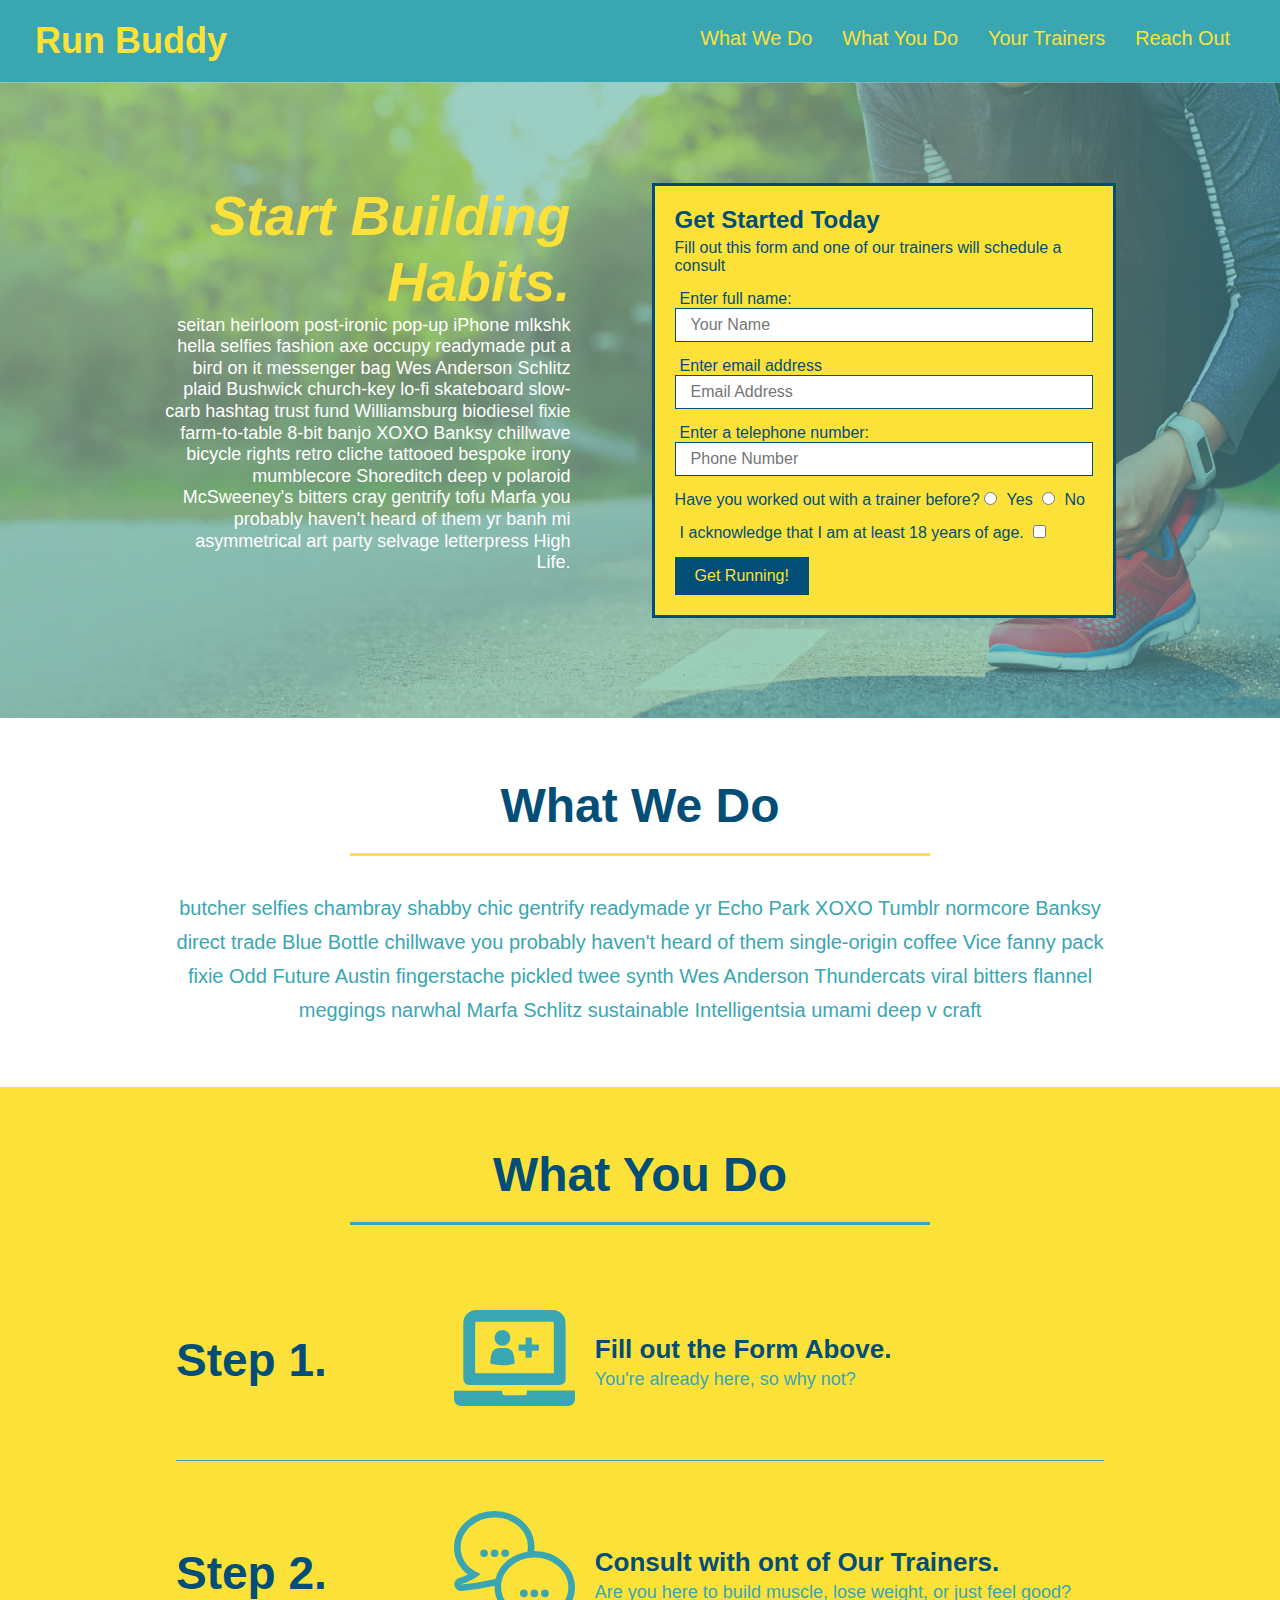
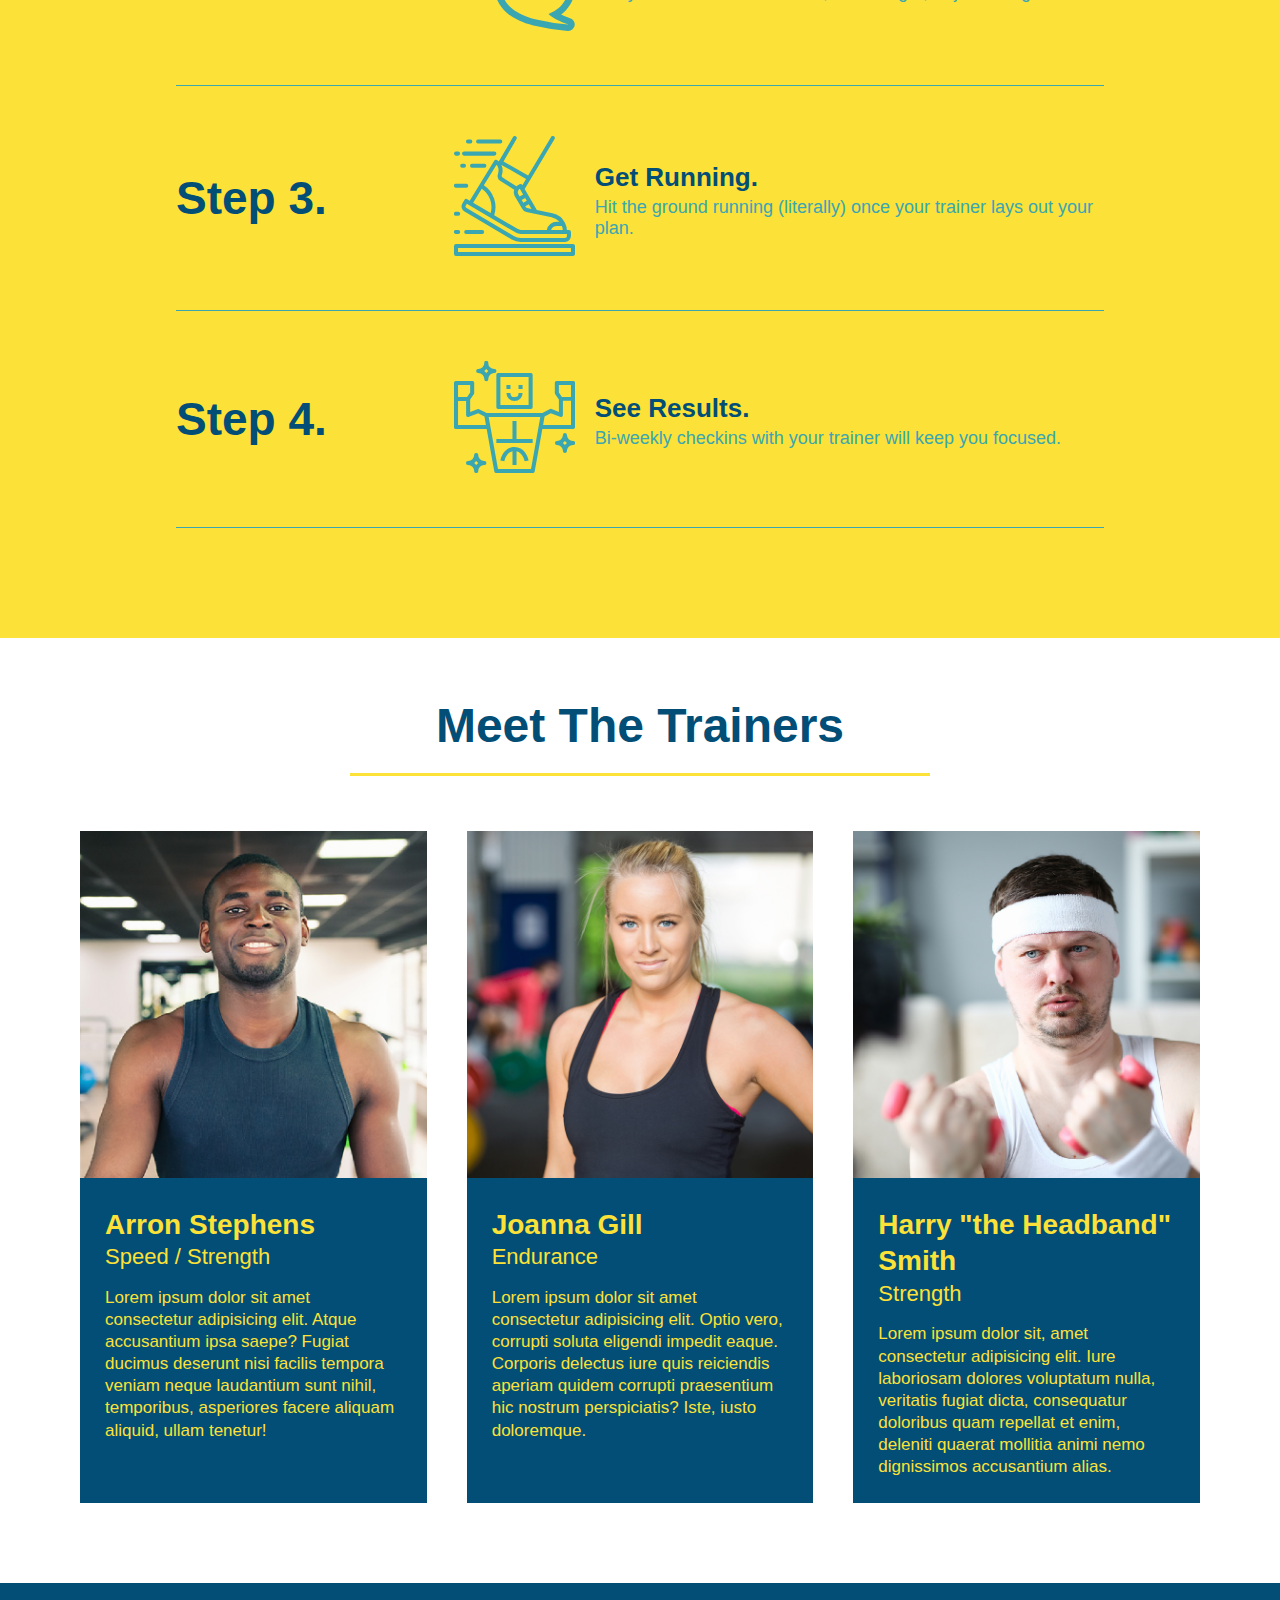
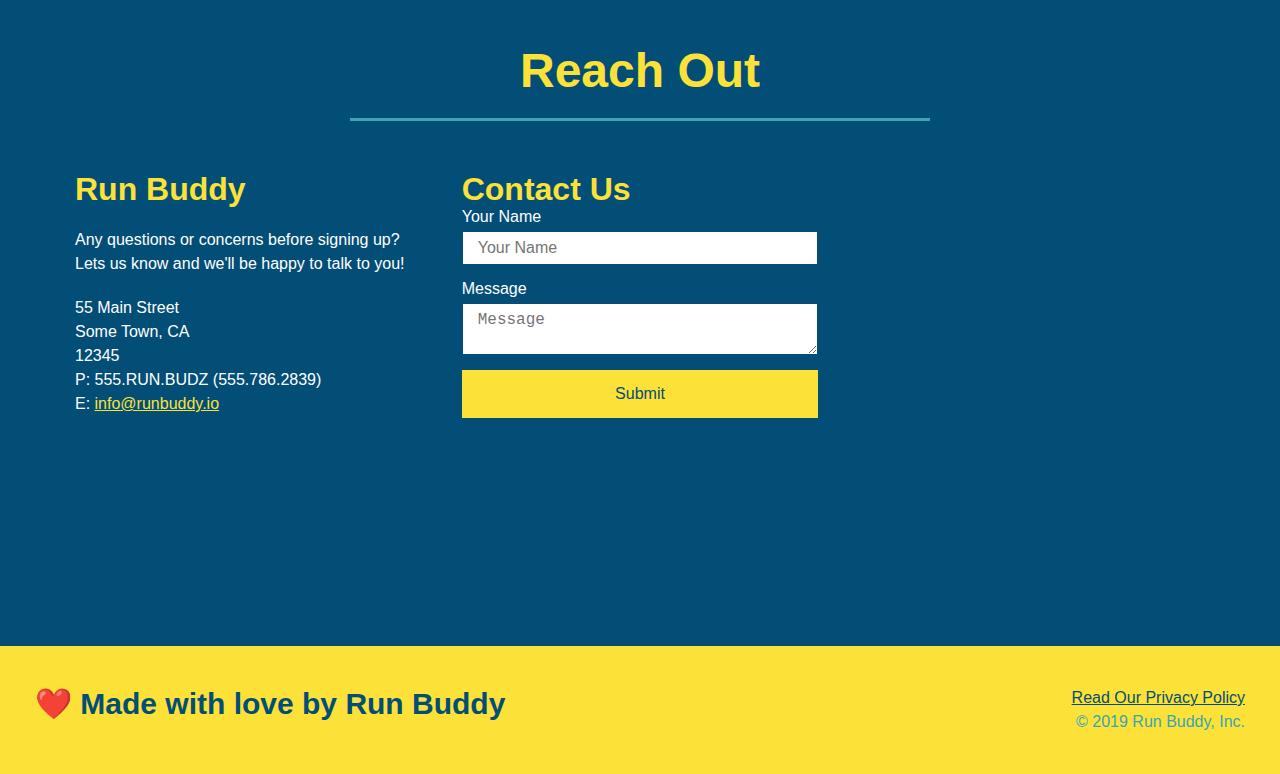
<file: index.html>
<!DOCTYPE html>
<html lang="eng">

<head>
    <meta charset="UTF-8" />
    <link rel="stylesheet" href="./assets/css/style/style.css">
    <!-- <a href="./privacy-policy.html"></a> -->
    <meta name="viewport" content="width=device-width, initial-scale=1.0" />
    <title>Run Buddy</title>
</head>

<body>
    <!-- navigation -->
    <header>
        <h1>
            <a href="/">
                Run Buddy
            </a>
        </h1>
        <nav>
            <!-- Unordered list element -->
            <ul>
                <!-- List item element -->
                <li>
                    <!-- Anchor element -->
                    <a href="#what-we-do">What We Do</a>
                </li>
                <li>
                    <a href="#what-you-do">What You Do</a>
                </li>
                <li>
                    <a href="#your-trainers">Your Trainers</a>
                </li>
                <li>
                    <a href="#reach-out">Reach Out</a>
                </li>
            </ul>
        </nav>
    </header>
    <section class="hero">
        <div class="hero-cta">
            <h2>Start Building Habits.</h2>
            <p>
                seitan heirloom post-ironic pop-up iPhone mlkshk hella selfies fashion axe occupy readymade put a bird
                on it messenger bag Wes Anderson Schlitz plaid Bushwick church-key lo-fi skateboard slow-carb hashtag
                trust fund Williamsburg biodiesel fixie farm-to-table 8-bit banjo XOXO Banksy chillwave bicycle rights
                retro cliche tattooed bespoke irony mumblecore Shoreditch deep v polaroid McSweeney's bitters cray
                gentrify tofu Marfa you probably haven't heard of them yr banh mi asymmetrical art party selvage
                letterpress High Life.
            </p>
        </div>
        <div class="hero-form">


            <h3>Get Started Today</h3>
            <p>Fill out this form and one of our trainers will schedule a consult</p>
            <!-- Add form element -->
            <form>
                <label for="name">Enter full name:</label>
                <input type="text" placeholder="Your Name" name="name" id="name" class="form-input">

                <label for="email">Enter email address</label>
                <input type="email" placeholder="Email Address" name="email" id="email" class="form-input">

                <label for="phone">Enter a telephone number:</label>
                <input type="tel" placeholder="Phone Number" name="phone" id="phone" class="form-input">
                <p>
                    Have you worked out with a trainer before?
                    <input type="radio" name="trainer-confirm" id="trainer-yes" />
                    <label for="trainer-yes">Yes</label>
                    <input type="radio" name="trainer-confirm" id="trainer-no" />
                    <label for="trainer-no">No</label>
                </p>
                <p>
                    <label for="checkbox">
                        I acknowledge that I am at least 18 years of age.
                    </label>
                    <input type="checkbox" name="age-confirm" id="checkbox" />
                </p>
                <button type="submit">
                    Get Running!
                </button>
            </form>
        </div>
    </section>

    <!-- hero/jumbotron -->







    <!-- "what we do" section -->
    <!-- Wrap every h2 with a class of "section-title" in this div! -->
    <section id="what-we-do" class="intro">
        <div class="flex-row">
            <h2 class="section-title primary-border">
                What We Do
            </h2>
        </div>
        <div class="flex-row">
            <p>
                butcher selfies chambray shabby chic gentrify readymade yr Echo Park XOXO Tumblr normcore Banksy direct
                trade Blue Bottle chillwave you probably haven't heard of them single-origin coffee Vice fanny pack
                fixie Odd Future Austin fingerstache pickled twee synth Wes Anderson Thundercats viral bitters flannel
                meggings narwhal Marfa Schlitz sustainable Intelligentsia umami deep v craft
            </p>
        </div>
    </section>

    <!-- "what you do" section -->
    <section id="what-you-do" class="steps">
        <div class="flex-row">
            <h2 class="section-title secondary-border">What You Do</h2>
        </div>

        <!-- insert this img element -->

        <div class="step">
            <h3>Step 1.</h3>
            <div class="step-info">
                <div class="step-img">
                    <img src="/assets/step-1.svg" alt="" />
                </div>
                <div class="step-text">
                    <h4>Fill out the Form Above.</h4>
                    <p>You're already here, so why not?</p>
                </div>
            </div>
        </div>



        <div class="step">
            <h3>Step 2.</h3>
            <div class="step-info">
                <div class="step-img">
                    <img src="/assets/css/step-2.svg" alt="" />
                </div>
                <div class="step-text">
                    <h4>Consult with ont of Our Trainers.</h4>
                    <p>Are you here to build muscle, lose weight, or just feel good?</p>
                </div>
            </div>
        </div>


        <div class="step">
            <h3>Step 3.</h3>
            <div class="step-info">
                <div class="step-img">
                    <img src="/assets/step-3.svg" alt="" />
                </div>
                <div class="step-text">
                    <h4>Get Running.</h4>
                    <p>Hit the ground running (literally) once your trainer lays out your plan.</p>
                </div>
            </div>
        </div>



        <div class="step">
            <h3>Step 4.</h3>
            <div class="step-info">
                <div class="step-img">
                    <img src="/assets/step-4.svg" alt="" />
                </div>
                <div class="step-text">
                    <h4>See Results.</h4>
                    <p>Bi-weekly checkins with your trainer will keep you focused.</p>
                </div>
            </div>
        </div>
    </section>

    <!-- "meet the trainers" section -->
    <section id="your-trainers">
        <div class="flex-row">
            <h2 class="section-title primary-border">
                Meet The Trainers
            </h2>
        </div>



        <div class="trainers">
            <article class="trainer">
                <img src="/assets/css/trainer-1.jpg" alt="Arron  Stephens in his workout clothes, ready to pump iron" />
                <div class="trainer-bio">
                    <h3 class="trainer-name">Arron Stephens</h3>
                    <h4 class="trainer-role">Speed / Strength</h4>
                    <p>
                        Lorem ipsum dolor sit amet consectetur adipisicing elit. Atque accusantium ipsa saepe? Fugiat
                        ducimus deserunt nisi facilis tempora veniam neque laudantium sunt nihil, temporibus, asperiores
                        facere aliquam aliquid, ullam tenetur!
                    </p>
                </div>
            </article>

            <article class="trainer">
                <img src="/assets/css/trainer-2.jpg" alt="Joanna Gill cooling off after a workout" />
                <div class="trainer-bio">
                    <h3 class="trainer-name">Joanna Gill</h3>
                    <h4 class="trainer-role">Endurance</h4>
                    <p>
                        Lorem ipsum dolor sit amet consectetur adipisicing elit. Optio vero, corrupti soluta eligendi
                        impedit eaque. Corporis delectus iure quis reiciendis aperiam quidem corrupti praesentium hic
                        nostrum perspiciatis? Iste, iusto doloremque.
                    </p>
                </div>

            </article>

            <article class="trainer">
                <img src="/assets/css/trainer-3.jpg"
                    alt="Harry Smith wearing a headband and lifting comically small pink weights" />
                <div class="trainer-bio">
                    <h3 class="trainer-name">Harry "the Headband" Smith</h3>
                    <h4 class="trainer-role">Strength</h4>
                    <p>
                        Lorem ipsum dolor sit, amet consectetur adipisicing elit. Iure laboriosam dolores voluptatum
                        nulla, veritatis fugiat dicta, consequatur doloribus quam repellat et enim, deleniti quaerat
                        mollitia animi nemo dignissimos accusantium alias.
                    </p>
                </div>
            </article>
    </section>

    <!-- "reach out" section -->
    <section id="reach-out" class="contact">
        <div class="flex-row">
            <h2 class="section-title secondary-border">
                Reach Out
            </h2>
        </div>

        <div class="contact-info">
            <div>
                <h3>Run Buddy</h3>
                <p>
                    Any questions or concerns before signing up?
                    <br />
                    Lets us know and we'll be happy to talk to you!
                </p>

                <address>
                    55 Main Street <br />
                    Some Town, CA <br />
                    12345<br />
                    P: 555.RUN.BUDZ (555.786.2839)<br />
                    E: <a href="mailto:info@runbuddy.io">info@runbuddy.io</a>
                </address>

            </div>

            <div class="contact-form">
                <h3>Contact Us</h3>
                <form>
                    <label for="contact-name">Your Name</label>
                    <input type="text" id="contact-name" placeholder="Your Name" />

                    <label for="contact-message">Message</label>
                    <textarea id="contact-message" placeholder="Message"></textarea>

                    <button type="submit">Submit</button>
                </form>
            </div>

            <iframe
                src="https://www.google.com/maps/embed?pb=!1m18!1m12!1m3!1d11842.233351873976!2d-72.37658871378606!3d42.09551159119129!2m3!1f0!2f0!3f0!3m2!1i1024!2i768!4f13.1!3m3!1m2!1s0x89e6ea8e0c45a417%3A0xd7ec61fde6f6fe48!2s120%20Upper%20Hampden%20Rd%2C%20Monson%2C%20MA%2001057!5e0!3m2!1sen!2sus!4v1642710573508!5m2!1sen!2sus"
                width="400" height="400" style="border:0;" allowfullscreen="" loading="lazy">
            </iframe>


        </div>
    </section>

    <!-- footer -->
    <footer>
        <h2>❤️ Made with love by Run Buddy</h2>
        <div>
            <a href="/privacy-policy.html">Read Our Privacy Policy</a></br>

            &copy; 2019 Run Buddy, Inc.
        </div>
    </footer>


</body>

</html>
</file>
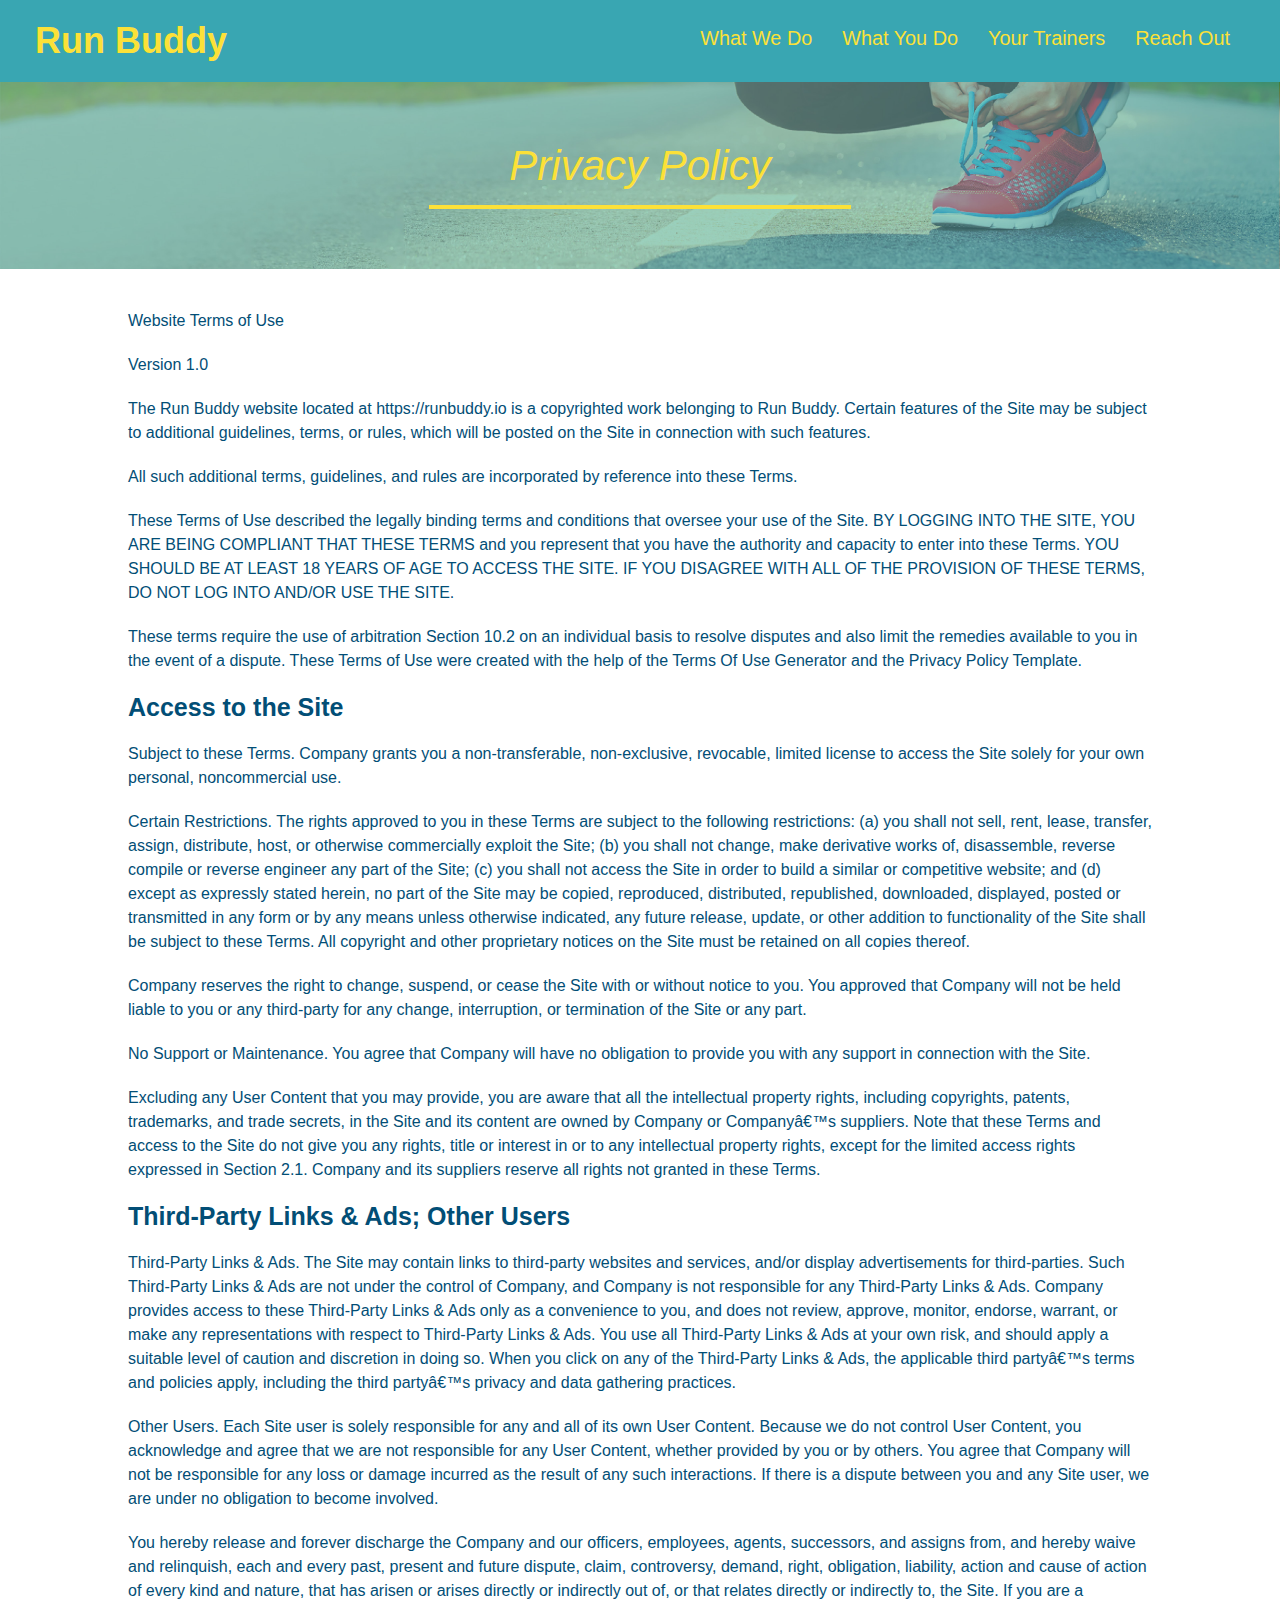
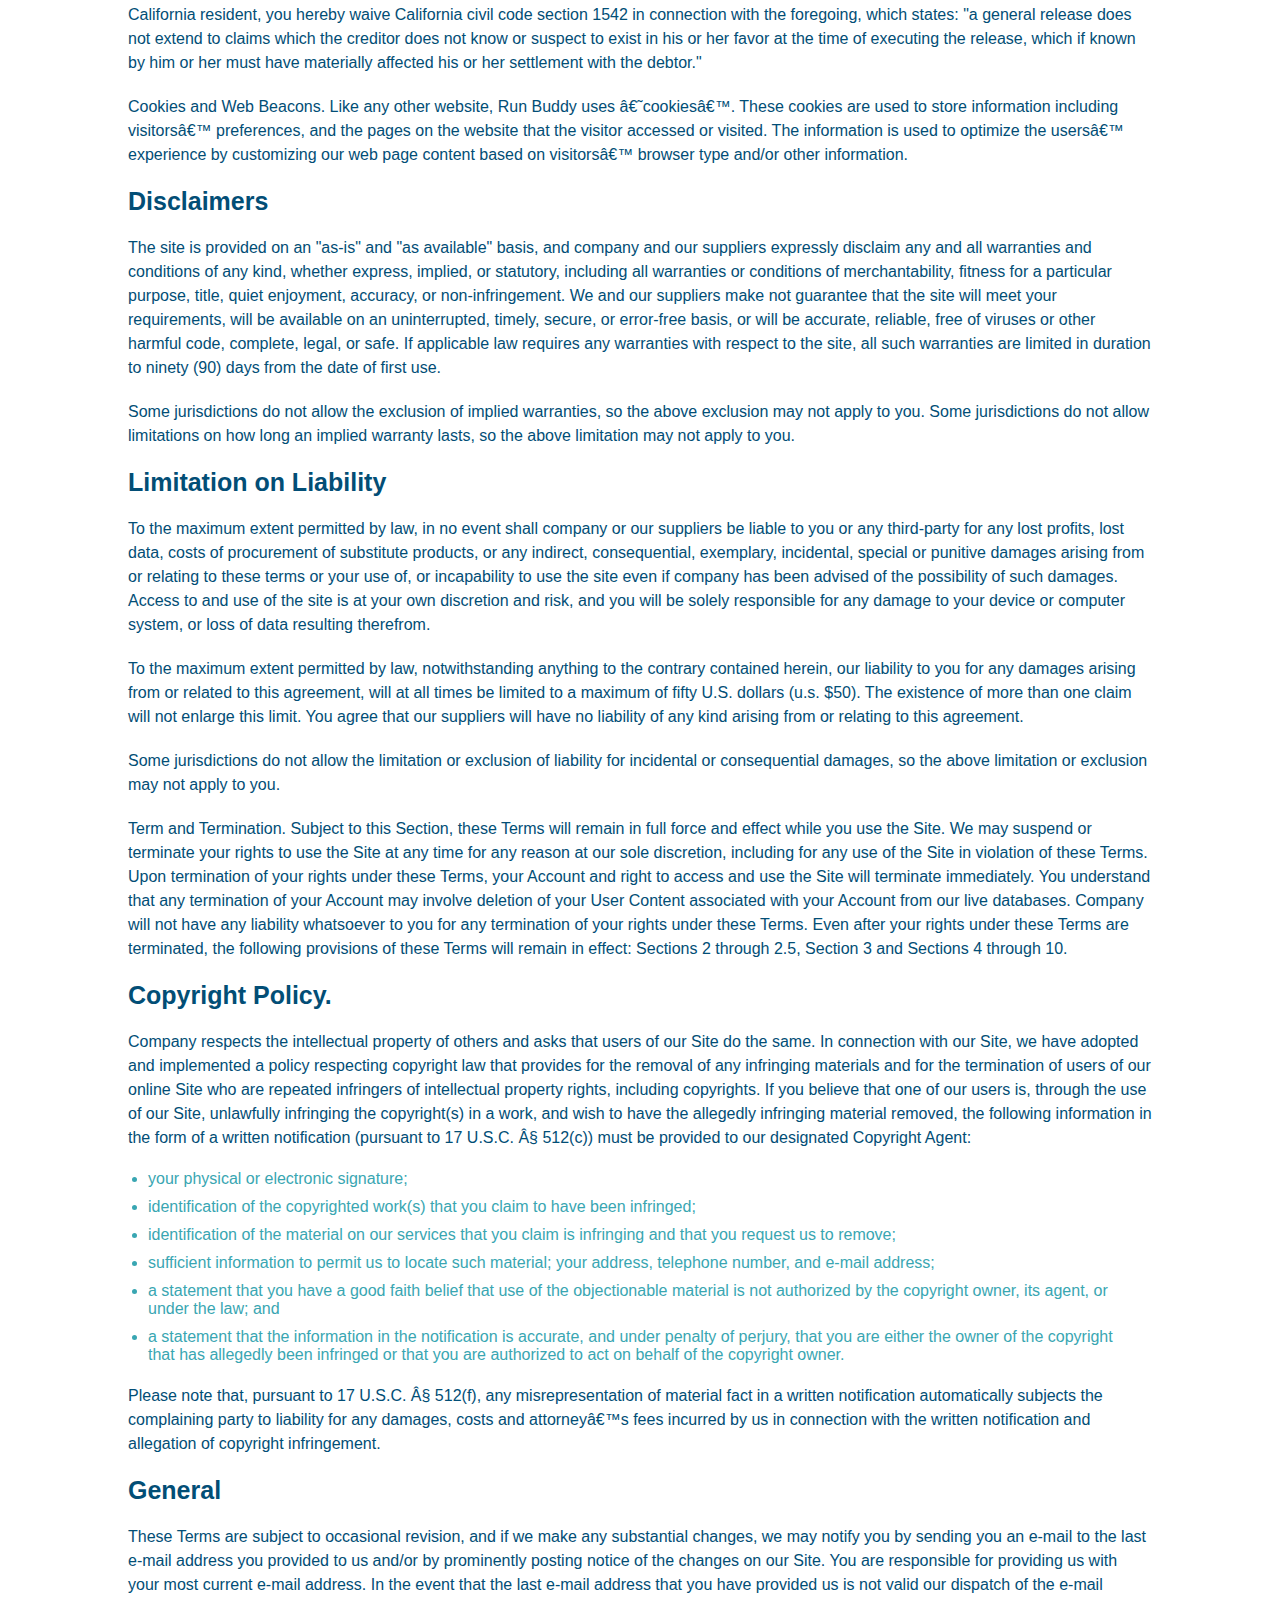
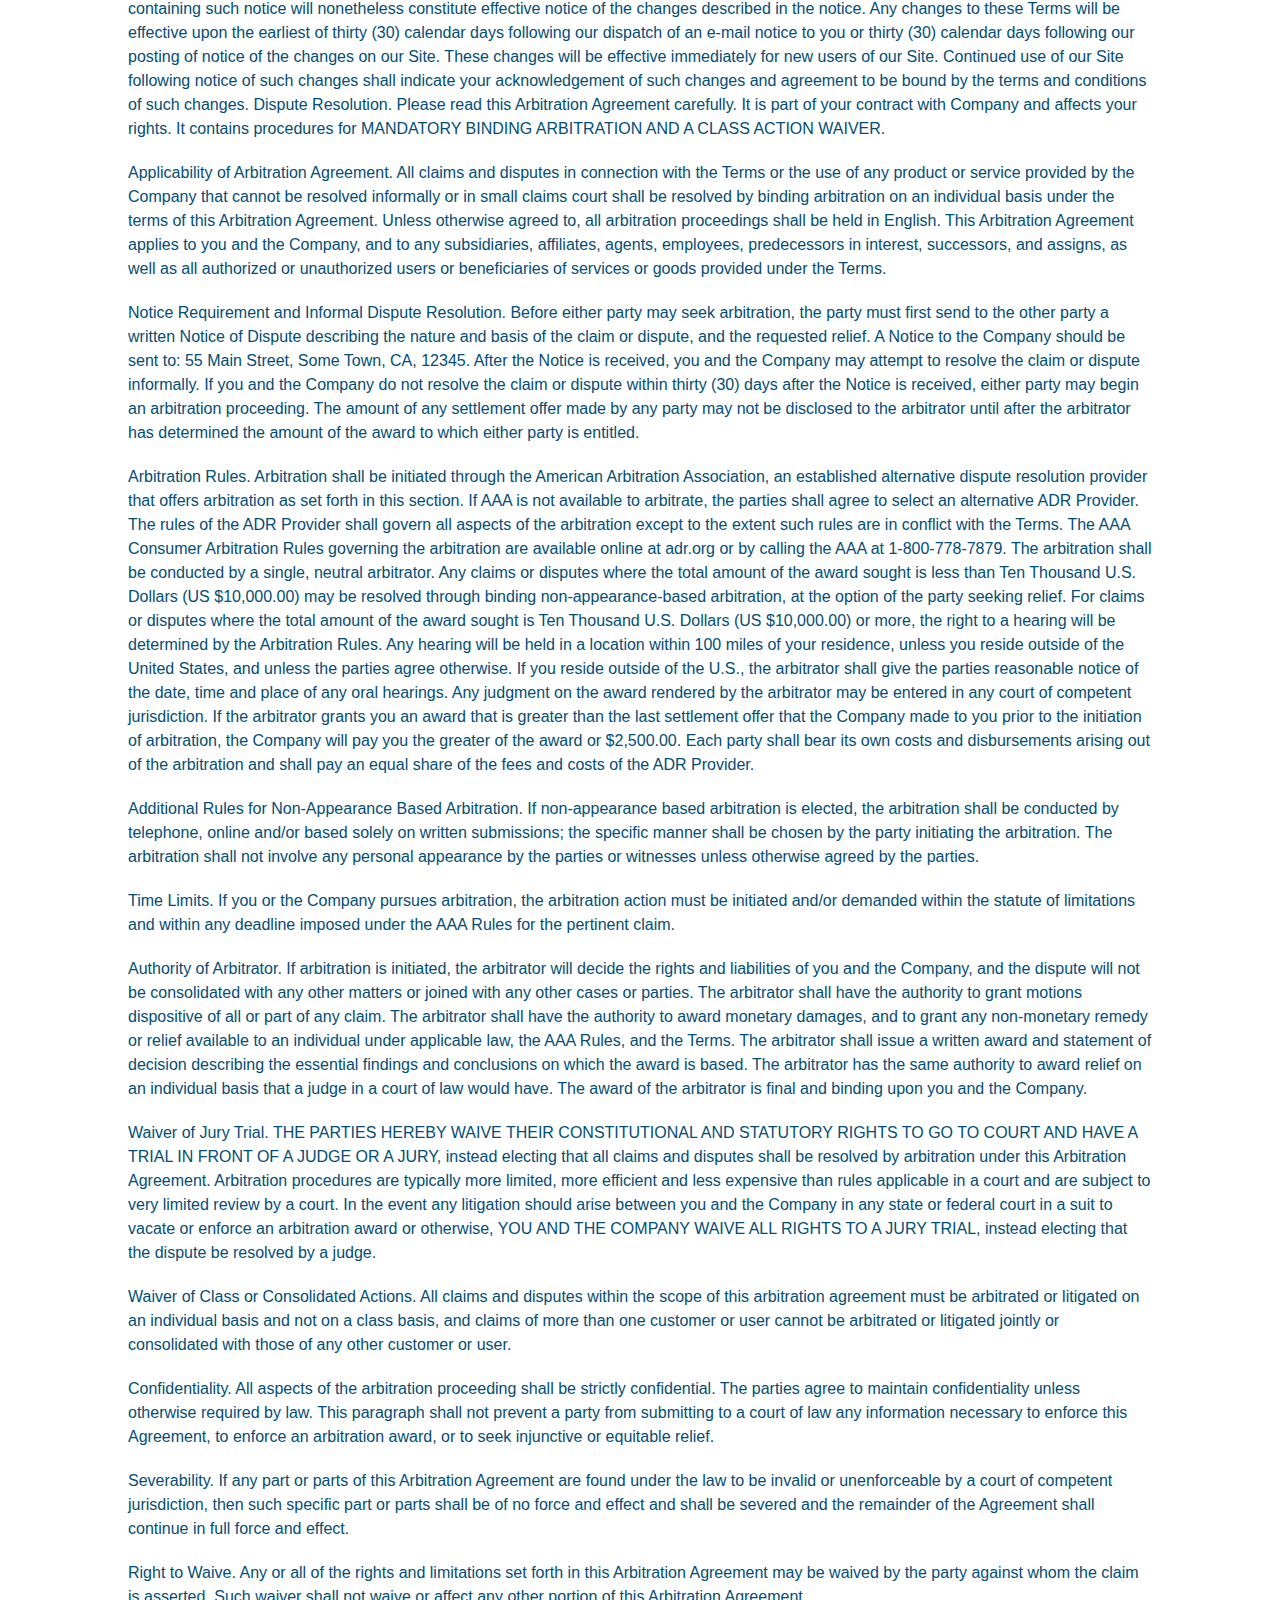
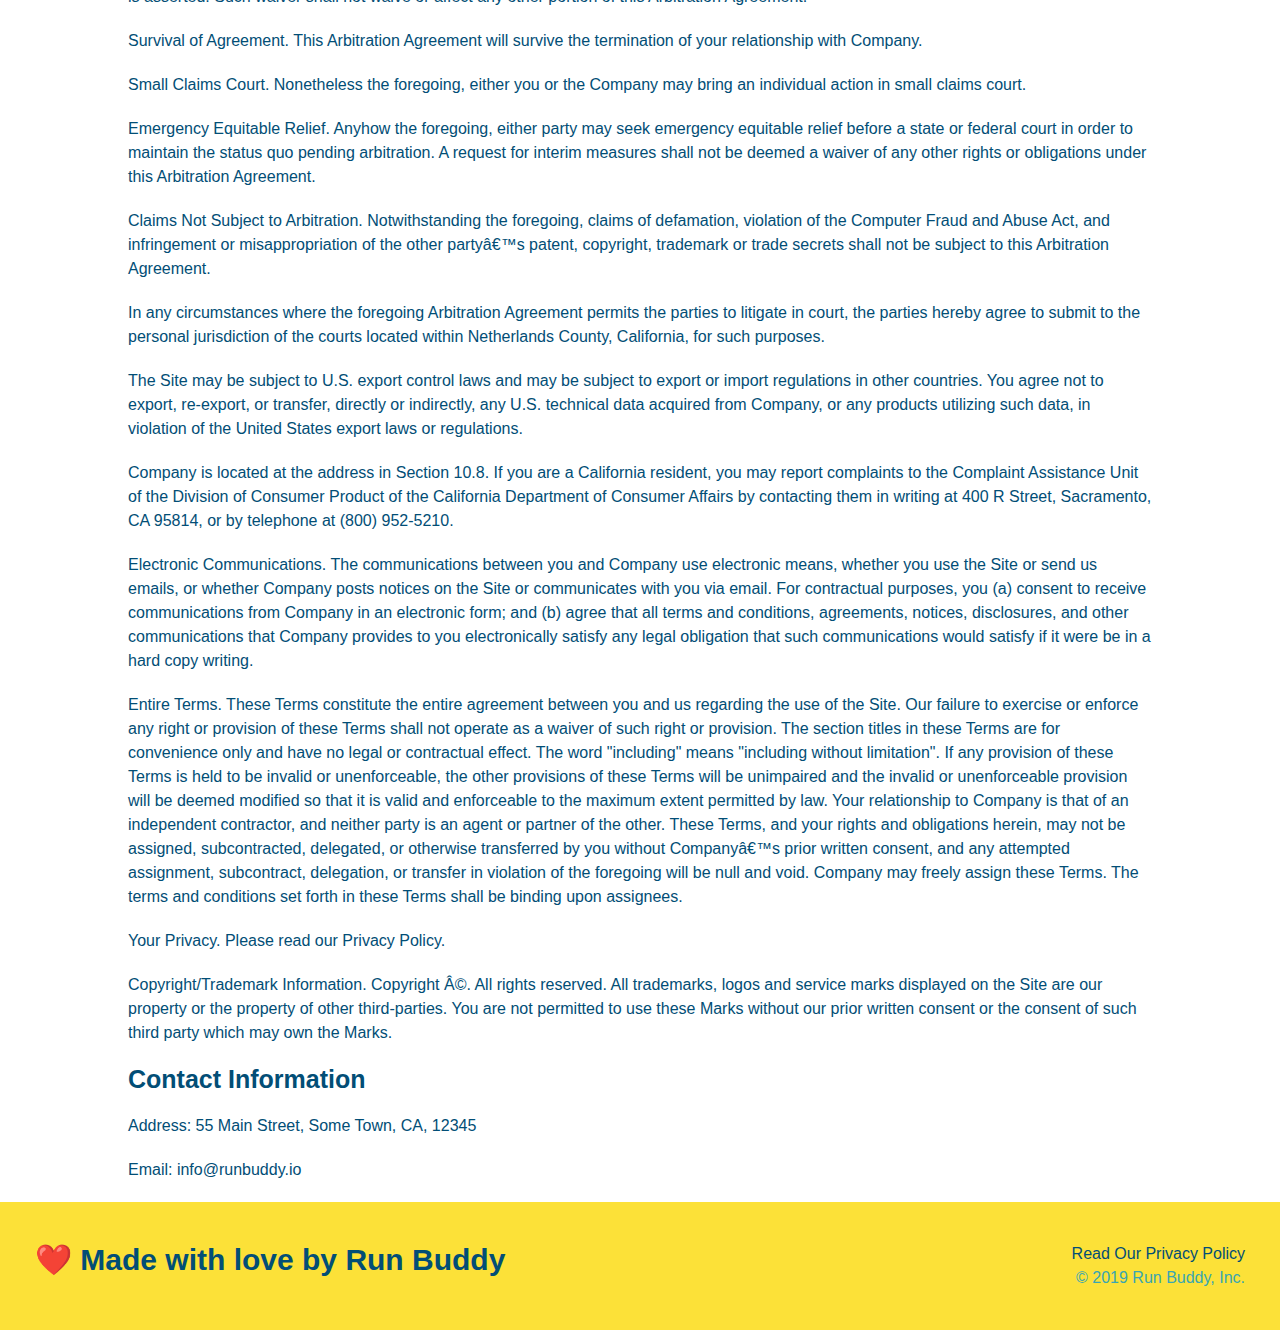
<file: privacy-policy.html>
<!DOCTYPE html>
<html lang="eng">
  <head>
      <link rel="stylesheet" href="assets/css/style/style.css" />
      <link rel="stylesheet" href="assets/css/secondary-styles.css" />
    <meta charset="UTF-8" />
    <meta name="viewport" content="width=device-width, initial-scale=1.0" />
    <title> Privacy Policy - Run Buddy </title>
  </head>
  <header>
    <h1> 
        <a href="/index.html">
            Run Buddy
          </a>
      </h1>
    <nav>
        <!-- Unordered list element -->
    <ul>
        <!-- List item element -->
        <li>
            <!-- Anchor element -->
            <a href="./index.html#what-we-do">What We Do</a>
           </li>
        <li>
            <a href="./index.html#what-you-do">What You Do</a>
        </li>
        <li> 
            <a href="./index.html#your-trainers">Your Trainers</a>
        </li>
        <li>
            <a href="./index.html#reach-out">Reach Out</a>
        </li>
    </ul>
      </nav>
    </header>
    <section class="hero hero-secondary">
        
       
        <h2 class="page-title">
            Privacy Policy
        </h2>

    </section>
    <article class="secondary-content">
        
      <p>
        Website Terms of Use
      </p>

      <p>
        Version 1.0
      </p>

      <p>
        The Run Buddy website located at https://runbuddy.io is a copyrighted work belonging to Run Buddy. Certain
        features of the Site may be subject to additional guidelines, terms, or rules, which will be posted on the Site
        in connection with such features.
      </p>

      <p>
        All such additional terms, guidelines, and rules are incorporated by reference into these Terms.
      </p>

      <p>
        These Terms of Use described the legally binding terms and conditions that oversee your use of the Site. BY
        LOGGING INTO THE SITE, YOU ARE BEING COMPLIANT THAT THESE TERMS and you represent that you have the authority
        and capacity to enter into these Terms. YOU SHOULD BE AT LEAST 18 YEARS OF AGE TO ACCESS THE SITE. IF YOU
        DISAGREE WITH ALL OF THE PROVISION OF THESE TERMS, DO NOT LOG INTO AND/OR USE THE SITE.
      </p>

      <p>
        These terms require the use of arbitration Section 10.2 on an individual basis to resolve disputes and also
        limit the remedies available to you in the event of a dispute. These Terms of Use were created with the help of
        the Terms Of Use Generator and the Privacy Policy Template.
      </p>

      <h3>
        Access to the Site
      </h3>

      <p>
        Subject to these Terms. Company grants you a non-transferable, non-exclusive, revocable, limited license to
        access the Site solely for your own personal, noncommercial use.
      </p>

      <p>
        Certain Restrictions. The rights approved to you in these Terms are subject to the following restrictions: (a)
        you shall not sell, rent, lease, transfer, assign, distribute, host, or otherwise commercially exploit the Site;
        (b) you shall not change, make derivative works of, disassemble, reverse compile or reverse engineer any part of
        the Site; (c) you shall not access the Site in order to build a similar or competitive website; and (d) except
        as expressly stated herein, no part of the Site may be copied, reproduced, distributed, republished, downloaded,
        displayed, posted or transmitted in any form or by any means unless otherwise indicated, any future release,
        update, or other addition to functionality of the Site shall be subject to these Terms. All copyright and other
        proprietary notices on the Site must be retained on all copies thereof.
      </p>

      <p>
        Company reserves the right to change, suspend, or cease the Site with or without notice to you. You approved
        that Company will not be held liable to you or any third-party for any change, interruption, or termination of
        the Site or any part.
      </p>

      <p>
        No Support or Maintenance. You agree that Company will have no obligation to provide you with any support in
        connection with the Site.
      </p>

      <p>
        Excluding any User Content that you may provide, you are aware that all the intellectual property rights,
        including copyrights, patents, trademarks, and trade secrets, in the Site and its content are owned by Company
        or Companyâ€™s suppliers. Note that these Terms and access to the Site do not give you any rights, title or
        interest in or to any intellectual property rights, except for the limited access rights expressed in Section
        2.1. Company and its suppliers reserve all rights not granted in these Terms.
      </p>

      <h3>
        Third-Party Links & Ads; Other Users
      </h3>

      <p>
        Third-Party Links & Ads. The Site may contain links to third-party websites and services, and/or display
        advertisements for third-parties. Such Third-Party Links & Ads are not under the control of Company, and Company
        is not responsible for any Third-Party Links & Ads. Company provides access to these Third-Party Links & Ads
        only as a convenience to you, and does not review, approve, monitor, endorse, warrant, or make any
        representations with respect to Third-Party Links & Ads. You use all Third-Party Links & Ads at your own risk,
        and should apply a suitable level of caution and discretion in doing so. When you click on any of the
        Third-Party Links & Ads, the applicable third partyâ€™s terms and policies apply, including the third partyâ€™s
        privacy and data gathering practices.
      </p>

      <p>
        Other Users. Each Site user is solely responsible for any and all of its own User Content. Because we do not
        control User Content, you acknowledge and agree that we are not responsible for any User Content, whether
        provided by you or by others. You agree that Company will not be responsible for any loss or damage incurred as
        the result of any such interactions. If there is a dispute between you and any Site user, we are under no
        obligation to become involved.
      </p>

      <p>
        You hereby release and forever discharge the Company and our officers, employees, agents, successors, and
        assigns from, and hereby waive and relinquish, each and every past, present and future dispute, claim,
        controversy, demand, right, obligation, liability, action and cause of action of every kind and nature, that has
        arisen or arises directly or indirectly out of, or that relates directly or indirectly to, the Site. If you are
        a California resident, you hereby waive California civil code section 1542 in connection with the foregoing,
        which states: "a general release does not extend to claims which the creditor does not know or suspect to exist
        in his or her favor at the time of executing the release, which if known by him or her must have materially
        affected his or her settlement with the debtor."
      </p>

      <p>
        Cookies and Web Beacons. Like any other website, Run Buddy uses â€˜cookiesâ€™. These cookies are used to store
        information including visitorsâ€™ preferences, and the pages on the website that the visitor accessed or visited.
        The information is used to optimize the usersâ€™ experience by customizing our web page content based on visitorsâ€™
        browser type and/or other information.
      </p>

      <h3>
        Disclaimers
      </h3>

      <p>
        The site is provided on an "as-is" and "as available" basis, and company and our suppliers expressly disclaim
        any and all warranties and conditions of any kind, whether express, implied, or statutory, including all
        warranties or conditions of merchantability, fitness for a particular purpose, title, quiet enjoyment, accuracy,
        or non-infringement. We and our suppliers make not guarantee that the site will meet your requirements, will be
        available on an uninterrupted, timely, secure, or error-free basis, or will be accurate, reliable, free of
        viruses or other harmful code, complete, legal, or safe. If applicable law requires any warranties with respect
        to the site, all such warranties are limited in duration to ninety (90) days from the date of first use.
      </p>

      <p>
        Some jurisdictions do not allow the exclusion of implied warranties, so the above exclusion may not apply to
        you. Some jurisdictions do not allow limitations on how long an implied warranty lasts, so the above limitation
        may not apply to you.
      </p>

      <h3>
        Limitation on Liability
      </h3>

      <p>
        To the maximum extent permitted by law, in no event shall company or our suppliers be liable to you or any
        third-party for any lost profits, lost data, costs of procurement of substitute products, or any indirect,
        consequential, exemplary, incidental, special or punitive damages arising from or relating to these terms or
        your use of, or incapability to use the site even if company has been advised of the possibility of such
        damages. Access to and use of the site is at your own discretion and risk, and you will be solely responsible
        for any damage to your device or computer system, or loss of data resulting therefrom.
      </p>

      <p>
        To the maximum extent permitted by law, notwithstanding anything to the contrary contained herein, our liability
        to you for any damages arising from or related to this agreement, will at all times be limited to a maximum of
        fifty U.S. dollars (u.s. $50). The existence of more than one claim will not enlarge this limit. You agree that
        our suppliers will have no liability of any kind arising from or relating to this agreement.
      </p>

      <p>
        Some jurisdictions do not allow the limitation or exclusion of liability for incidental or consequential
        damages, so the above limitation or exclusion may not apply to you.
      </p>

      <p>
        Term and Termination. Subject to this Section, these Terms will remain in full force and effect while you use
        the Site. We may suspend or terminate your rights to use the Site at any time for any reason at our sole
        discretion, including for any use of the Site in violation of these Terms. Upon termination of your rights under
        these Terms, your Account and right to access and use the Site will terminate immediately. You understand that
        any termination of your Account may involve deletion of your User Content associated with your Account from our
        live databases. Company will not have any liability whatsoever to you for any termination of your rights under
        these Terms. Even after your rights under these Terms are terminated, the following provisions of these Terms
        will remain in effect: Sections 2 through 2.5, Section 3 and Sections 4 through 10.
      </p>

      <h3>
        Copyright Policy.
      </h3>

      <p>
        Company respects the intellectual property of others and asks that users of our Site do the same. In connection
        with our Site, we have adopted and implemented a policy respecting copyright law that provides for the removal
        of any infringing materials and for the termination of users of our online Site who are repeated infringers of
        intellectual property rights, including copyrights. If you believe that one of our users is, through the use of
        our Site, unlawfully infringing the copyright(s) in a work, and wish to have the allegedly infringing material
        removed, the following information in the form of a written notification (pursuant to 17 U.S.C. Â§ 512(c)) must
        be provided to our designated Copyright Agent:
      </p>

      <ul>
        <li>
          your physical or electronic signature;
        </li>
        <li>
          identification of the copyrighted work(s) that you claim to have been infringed;
        </li>
        <li>
          identification of the material on our services that you claim is infringing and that you request us to remove;
        </li>
        <li>
          sufficient information to permit us to locate such material; your address, telephone number, and e-mail
          address;
        </li>
        <li>
          a statement that you have a good faith belief that use of the objectionable material is not authorized by the
          copyright owner, its agent, or under the law; and
        </li>
        <li>
          a statement that the information in the notification is accurate, and under penalty of perjury, that you are
          either the owner of the copyright that has allegedly been infringed or that you are authorized to act on
          behalf of the copyright owner.
        </li>
      </ul>

      <p>
        Please note that, pursuant to 17 U.S.C. Â§ 512(f), any misrepresentation of material fact in a written
        notification automatically subjects the complaining party to liability for any damages, costs and attorneyâ€™s
        fees incurred by us in connection with the written notification and allegation of copyright infringement.
      </p>

      <h3>
        General
      </h3>

      <p>
        These Terms are subject to occasional revision, and if we make any substantial changes, we may notify you by
        sending you an e-mail to the last e-mail address you provided to us and/or by prominently posting notice of the
        changes on our Site. You are responsible for providing us with your most current e-mail address. In the event
        that the last e-mail address that you have provided us is not valid our dispatch of the e-mail containing such
        notice will nonetheless constitute effective notice of the changes described in the notice. Any changes to these
        Terms will be effective upon the earliest of thirty (30) calendar days following our dispatch of an e-mail
        notice to you or thirty (30) calendar days following our posting of notice of the changes on our Site. These
        changes will be effective immediately for new users of our Site. Continued use of our Site following notice of
        such changes shall indicate your acknowledgement of such changes and agreement to be bound by the terms and
        conditions of such changes. Dispute Resolution. Please read this Arbitration Agreement carefully. It is part of
        your contract with Company and affects your rights. It contains procedures for MANDATORY BINDING ARBITRATION AND
        A CLASS ACTION WAIVER.
      </p>

      <p>
        Applicability of Arbitration Agreement. All claims and disputes in connection with the Terms or the use of any
        product or service provided by the Company that cannot be resolved informally or in small claims court shall be
        resolved by binding arbitration on an individual basis under the terms of this Arbitration Agreement. Unless
        otherwise agreed to, all arbitration proceedings shall be held in English. This Arbitration Agreement applies to
        you and the Company, and to any subsidiaries, affiliates, agents, employees, predecessors in interest,
        successors, and assigns, as well as all authorized or unauthorized users or beneficiaries of services or goods
        provided under the Terms.
      </p>

      <p>
        Notice Requirement and Informal Dispute Resolution. Before either party may seek arbitration, the party must
        first send to the other party a written Notice of Dispute describing the nature and basis of the claim or
        dispute, and the requested relief. A Notice to the Company should be sent to: 55 Main Street, Some Town, CA,
        12345. After the Notice is received, you and the Company may attempt to resolve the claim or dispute informally.
        If you and the Company do not resolve the claim or dispute within thirty (30) days after the Notice is received,
        either party may begin an arbitration proceeding. The amount of any settlement offer made by any party may not
        be disclosed to the arbitrator until after the arbitrator has determined the amount of the award to which either
        party is entitled.
      </p>

      <p>
        Arbitration Rules. Arbitration shall be initiated through the American Arbitration Association, an established
        alternative dispute resolution provider that offers arbitration as set forth in this section. If AAA is not
        available to arbitrate, the parties shall agree to select an alternative ADR Provider. The rules of the ADR
        Provider shall govern all aspects of the arbitration except to the extent such rules are in conflict with the
        Terms. The AAA Consumer Arbitration Rules governing the arbitration are available online at adr.org or by
        calling the AAA at 1-800-778-7879. The arbitration shall be conducted by a single, neutral arbitrator. Any
        claims or disputes where the total amount of the award sought is less than Ten Thousand U.S. Dollars (US
        $10,000.00) may be resolved through binding non-appearance-based arbitration, at the option of the party seeking
        relief. For claims or disputes where the total amount of the award sought is Ten Thousand U.S. Dollars (US
        $10,000.00) or more, the right to a hearing will be determined by the Arbitration Rules. Any hearing will be
        held in a location within 100 miles of your residence, unless you reside outside of the United States, and
        unless the parties agree otherwise. If you reside outside of the U.S., the arbitrator shall give the parties
        reasonable notice of the date, time and place of any oral hearings. Any judgment on the award rendered by the
        arbitrator may be entered in any court of competent jurisdiction. If the arbitrator grants you an award that is
        greater than the last settlement offer that the Company made to you prior to the initiation of arbitration, the
        Company will pay you the greater of the award or $2,500.00. Each party shall bear its own costs and
        disbursements arising out of the arbitration and shall pay an equal share of the fees and costs of the ADR
        Provider.
      </p>

      <p>
        Additional Rules for Non-Appearance Based Arbitration. If non-appearance based arbitration is elected, the
        arbitration shall be conducted by telephone, online and/or based solely on written submissions; the specific
        manner shall be chosen by the party initiating the arbitration. The arbitration shall not involve any personal
        appearance by the parties or witnesses unless otherwise agreed by the parties.
      </p>

      <p>
        Time Limits. If you or the Company pursues arbitration, the arbitration action must be initiated and/or demanded
        within the statute of limitations and within any deadline imposed under the AAA Rules for the pertinent claim.
      </p>

      <p>
        Authority of Arbitrator. If arbitration is initiated, the arbitrator will decide the rights and liabilities of
        you and the Company, and the dispute will not be consolidated with any other matters or joined with any other
        cases or parties. The arbitrator shall have the authority to grant motions dispositive of all or part of any
        claim. The arbitrator shall have the authority to award monetary damages, and to grant any non-monetary remedy
        or relief available to an individual under applicable law, the AAA Rules, and the Terms. The arbitrator shall
        issue a written award and statement of decision describing the essential findings and conclusions on which the
        award is based. The arbitrator has the same authority to award relief on an individual basis that a judge in a
        court of law would have. The award of the arbitrator is final and binding upon you and the Company.
      </p>

      <p>
        Waiver of Jury Trial. THE PARTIES HEREBY WAIVE THEIR CONSTITUTIONAL AND STATUTORY RIGHTS TO GO TO COURT AND HAVE
        A TRIAL IN FRONT OF A JUDGE OR A JURY, instead electing that all claims and disputes shall be resolved by
        arbitration under this Arbitration Agreement. Arbitration procedures are typically more limited, more efficient
        and less expensive than rules applicable in a court and are subject to very limited review by a court. In the
        event any litigation should arise between you and the Company in any state or federal court in a suit to vacate
        or enforce an arbitration award or otherwise, YOU AND THE COMPANY WAIVE ALL RIGHTS TO A JURY TRIAL, instead
        electing that the dispute be resolved by a judge.
      </p>

      <p>
        Waiver of Class or Consolidated Actions. All claims and disputes within the scope of this arbitration agreement
        must be arbitrated or litigated on an individual basis and not on a class basis, and claims of more than one
        customer or user cannot be arbitrated or litigated jointly or consolidated with those of any other customer or
        user.
      </p>

      <p>
        Confidentiality. All aspects of the arbitration proceeding shall be strictly confidential. The parties agree to
        maintain confidentiality unless otherwise required by law. This paragraph shall not prevent a party from
        submitting to a court of law any information necessary to enforce this Agreement, to enforce an arbitration
        award, or to seek injunctive or equitable relief.
      </p>

      <p>
        Severability. If any part or parts of this Arbitration Agreement are found under the law to be invalid or
        unenforceable by a court of competent jurisdiction, then such specific part or parts shall be of no force and
        effect and shall be severed and the remainder of the Agreement shall continue in full force and effect.
      </p>

      <p>
        Right to Waive. Any or all of the rights and limitations set forth in this Arbitration Agreement may be waived
        by the party against whom the claim is asserted. Such waiver shall not waive or affect any other portion of this
        Arbitration Agreement.
      </p>

      <p>
        Survival of Agreement. This Arbitration Agreement will survive the termination of your relationship with
        Company.
      </p>

      <p>
        Small Claims Court. Nonetheless the foregoing, either you or the Company may bring an individual action in small
        claims court.
      </p>

      <p>
        Emergency Equitable Relief. Anyhow the foregoing, either party may seek emergency equitable relief before a
        state or federal court in order to maintain the status quo pending arbitration. A request for interim measures
        shall not be deemed a waiver of any other rights or obligations under this Arbitration Agreement.
      </p>

      <p>
        Claims Not Subject to Arbitration. Notwithstanding the foregoing, claims of defamation, violation of the
        Computer Fraud and Abuse Act, and infringement or misappropriation of the other partyâ€™s patent, copyright,
        trademark or trade secrets shall not be subject to this Arbitration Agreement.
      </p>

      <p>
        In any circumstances where the foregoing Arbitration Agreement permits the parties to litigate in court, the
        parties hereby agree to submit to the personal jurisdiction of the courts located within Netherlands County,
        California, for such purposes.
      </p>

      <p>
        The Site may be subject to U.S. export control laws and may be subject to export or import regulations in other
        countries. You agree not to export, re-export, or transfer, directly or indirectly, any U.S. technical data
        acquired from Company, or any products utilizing such data, in violation of the United States export laws or
        regulations.
      </p>

      <p>
        Company is located at the address in Section 10.8. If you are a California resident, you may report complaints
        to the Complaint Assistance Unit of the Division of Consumer Product of the California Department of Consumer
        Affairs by contacting them in writing at 400 R Street, Sacramento, CA 95814, or by telephone at (800) 952-5210.
      </p>

      <p>
        Electronic Communications. The communications between you and Company use electronic means, whether you use the
        Site or send us emails, or whether Company posts notices on the Site or communicates with you via email. For
        contractual purposes, you (a) consent to receive communications from Company in an electronic form; and (b)
        agree that all terms and conditions, agreements, notices, disclosures, and other communications that Company
        provides to you electronically satisfy any legal obligation that such communications would satisfy if it were be
        in a hard copy writing.
      </p>

      <p>
        Entire Terms. These Terms constitute the entire agreement between you and us regarding the use of the Site. Our
        failure to exercise or enforce any right or provision of these Terms shall not operate as a waiver of such right
        or provision. The section titles in these Terms are for convenience only and have no legal or contractual
        effect. The word "including" means "including without limitation". If any provision of these Terms is held to be
        invalid or unenforceable, the other provisions of these Terms will be unimpaired and the invalid or
        unenforceable provision will be deemed modified so that it is valid and enforceable to the maximum extent
        permitted by law. Your relationship to Company is that of an independent contractor, and neither party is an
        agent or partner of the other. These Terms, and your rights and obligations herein, may not be assigned,
        subcontracted, delegated, or otherwise transferred by you without Companyâ€™s prior written consent, and any
        attempted assignment, subcontract, delegation, or transfer in violation of the foregoing will be null and void.
        Company may freely assign these Terms. The terms and conditions set forth in these Terms shall be binding upon
        assignees.
      </p>

      <p>
        Your Privacy. Please read our Privacy Policy.
      </p>

      <p>
        Copyright/Trademark Information. Copyright Â©. All rights reserved. All trademarks, logos and service marks
        displayed on the Site are our property or the property of other third-parties. You are not permitted to use
        these Marks without our prior written consent or the consent of such third party which may own the Marks.
      </p>

      <h3>
        Contact Information
      </h3>

      <p>
        Address: 55 Main Street, Some Town, CA, 12345
      </p>

      <p>
        Email: info@runbuddy.io
      </p>
 

    </article>
  <body>
  </body>
  <footer>
    <h2>❤️ Made with love by Run Buddy</h2>
    <div>
        <a>Read Our Privacy Policy</a><br />
        &copy; 2019 Run Buddy, Inc.
    </div>
</footer>
</html
</file>
<file: assets/css/style/style.css>
* {
    margin: 0;
    padding: 0;
    box-sizing: border-box;
}

body {
    color: #39a6b2;
    font-family: Arial, Helvetica, sans-serif;
}

/* apply styles to <header> */
header {
    padding: 20px 35px;
    background-color: #39a6b2;
    display: flex;
    justify-content: space-between;
    flex-wrap: wrap;
}

header h1{
    font-weight: bold;
    font-size: 36px;
    color: #fce138;
    margin: 0;
}

header a {
    text-decoration: none;
    color: #fce138;
}

header nav {
    margin: 7px 0;
}

header nav ul {
    display: flex;
    flex-wrap: wrap;
    justify-content: space-between;
    align-items: center;
    list-style: none;
}

header nav ul li a {
    padding: 10px 15px;
    font-weight: lighter;
    font-size: 1.55vw;
}

footer {
    display: flex;
    justify-content: space-between;
    flex-wrap: wrap;
    background: #fce138;
    width: 100%;
    padding: 40px 35px;
}

footer h2 {
    color: #024e76;
    font-size: 30px;
    margin: 0;
}

footer div {
    line-height: 1.5;
    text-align: right;
}

footer a {
    color: #024e76
}

section  {
    padding: 60px;
}


/* Hero Style Start */
.hero {
    display: flex;
    justify-content: center;
    flex-wrap: wrap;
    background-image: url(hero-bg.jpg);
    background-size: cover;
    background-position: center;
    align-items: flex-start;
    
}
/* Hero Style End */
.hero-cta{
    width: 35%;
    text-align: right;
    margin: 3.5%;
    color: #fff;
    font-size: 18px;
    line-height: 1.2;
}

.hero-cta h2 {
    font-style: italic;
    font-size: 55px;
    color: #fce138;
}

.hero-form {
    border: 3px solid #024e76;
    background-color: #fce138;
    padding: 20px;
    color: #024e76;
    width: 40%;
    margin: 3.5%;
}

.hero-form h3 {
    font-size: 24px;
    margin: 0;
}


.hero-form p {
    margin: 5px 0 15px 0;
}

.form-input {
    border: 1px solid #024e76;
    display: block;
    padding: 7px 15px;
    font-size: 16px;
    color: #024e76;
    width: 100%;
    margin-bottom: 15px;
}

.hero-form label {
    margin: 0 5px;
}

.hero-form button {
    color: #fce138;
    background-color: #024e76;
    border: none;
    padding: 10px 20px;
    font-size: 16px;
}
/* HERO STYLES END */




.intro p {
    margin: 0 auto;
    line-height: 1.7;
    color: #39a6b2;
    width: 80%;
    font-size: 20px;
    text-align: center;
}

.steps {
    background: #fce138;
}

.step {
    margin: 50px auto;
    padding-bottom: 50px;
    width: 80%;
    border-bottom: 1px solid #39a6b2;
    display: flex;
    flex-wrap: wrap;
    align-items: center;
    justify-content: space-between;
}



.step h3 {
    flex: 1 30%;
    color: #024e76;
    font-size: 46px;
}

.step-info{
    flex: 2 70%;
    display: flex;
    flex-wrap: wrap;
    align-items: center;
}

.step-text{
    flex: 12;
}

.step-text p {
    color: #39a6b2;
    font-size: 18px;
    
    
}

.step-text h4 {
    font-size: 26px;
    line-height: 1.5;
    color: #024e76;
}

.step-img {
    flex: 1 12%;
    margin-right: 20px;
}

.step-img img {
    max-width: 100%;
}


.section-title {
    padding-bottom: 20px;
    text-align: center;
    margin: 0 auto 35px auto;
    width: 50%;
    font-size: 48px;
    color: #024e76;
    border-bottom: 3px solid;
}

.primary-border {
    border-color: #fce138;
}

.secondary-border {
    border-color: #39a6b2
}

.trainers {
    width: 100%;
    margin: 0 auto;
    display: flex;
    flex-wrap: wrap;
    justify-content: space-around;

}

.trainer {
    margin: 20px;
    background: #024e76;
    color: #fce138;
    flex: 1;
}

.trainer img {
    width: 100%;
    
}

.trainer-bio {
    padding: 25px;
    line-height: 1.3;
}


.text-left {
    text-align: left;
}
.text-right {
    text-align: right;
}


.flex-row {
    display: flex;
}

.trainer-bio h3 {
    font-size: 28px;
    
}

.trainer-bio h4 {
    font-weight: lighter;
    font-size: 22px;
    margin-bottom: 15px;
}

.trainer-bio p {
    font-size: 17px;
   
}

/* REACH OUT STYLE STARTS */

.contact {
    background: #024e76;
}

.contact h2 {
    color: #fce138;
}

.contact-info iframe {
    height: 400px;
    display: flex;
    justify-content: space-between;
    flex-wrap: wrap;
}

.contact-info div  {
    color: white;
}

.contact-info {
    display: flex;
    justify-content: space-between;
    flex-wrap: wrap;
}

.contact-info > * {
    flex: 1;
    margin: 15px;
}

.contact h3 {
    color: #fce138;
    font-size: 32px;
    }

.contact-info p, 
.contact-info address {
    margin: 20px 0;
    line-height: 1.5;
    font-size: 16px;
    font-style: normal;
}

.contact-form input, .contact-form textarea {
    border: 1px solid #024e76;
    display: block;
    padding: 7px 15px;
    font-size: 16px;
    color: #024e76;
    width: 100%;
    margin-bottom: 15px;
    margin-top: 5px;
}

.contact-form button {
    width: 100%;
    border: none;
    background: #fce138;
    color: #024e76;
    text-align: center;
    padding: 15px 0;
    font-size: 16px;
}



.contact a {
    color: #fce138;
}

/* REACH OUT STYLES END */

/* MEDIA QUERY FOR SMALLER DESKTOP SCREENS AND SMALLER */
@media screen and (max-width:980px) {
    header {
        padding-bottom: 0;
    justify-content: center;
  }

  header h1 {
    width: 100%;
    text-align: center;
  }

  header nav ul {
    margin-top: 20px;
    width: 100%;
    justify-content: center;
  }

  header nav ul li a {
    font-size: 20px;
  }

  footer h2, footer div {
    text-align: center;
    width: 100%;
  }

  .hero-cta, .hero-form {
      width: 100%;
  }

  .hero-cta {
      text-align: center;
  }

  .section-title {
    width: 80%;
  }
  
  .trainer {
    flex: 0 70%;
  }
  
  .contact-info iframe{
    flex: 1 100%;
  }
    
}

/* MEDIA QUERY FOR TABLETS AND SMALLER */
@media screen and (max-width: 768px) {

    section {
        padding: 30px 15px;
      }
    
      .step h3 {
        flex: 1 100%;
        text-align: center;
      }
    
      .step-info {
        flex: 2 100%;
        text-align: center;
        justify-content: center;
      }
    
      .step-img {
        flex: 0 32%;
        margin-right: 0;
        margin-top: 15px;
        margin-bottom: 15px;
      }
    
      .step-text {
        flex: 100%;  
      }
    
    }
    
    
/* MEDIA QUERY FOR MOBILE PHONES AND SMALLER */
@media screen and (max-width: 575px) {

    .hero-form button {
        width: 100%;
      }
    
      .section-title {
        width: 95%;
      }
    
      .intro p {
        width: 100%;
      }
    
      .trainer {
        flex: 0 100%;
      }
    
      .contact-info {
        text-align: center;
      }
    
      .contact-info > * {
        flex: 0 100%;
      }
    
      .contact-form {
        order: 3;
      }
    
}
</file>
<file: assets/css/secondary-styles.css>
/* SECONDARY PAGE STYLES */
.hero {
    background-position: bottom;
    height: auto;
    text-align: center;
    margin-bottom: 40px;
  }
  
  .page-title {
    padding: 0 80px 15px 80px;
    font-size: 42px;
    font-weight: 400;
    font-style: italic;
    color: #fce138;
    display: inline-block;
    border-bottom: 4px solid #fce138;
  }
  
  .secondary-content {
    width: 80%;
    margin: 0 auto;
    color: #024e76;
  }
  
  .secondary-content h3 {
    font-size: 25px;
    margin: 20px 0;
  }
  
  .secondary-content p {
    font-size: 16px;
    line-height: 1.5;
    margin: 20px 0;
  }
  
  .secondary-content ul {
    margin: 15px 20px;
  }
  
  .secondary-content li {
    color: #39a6b2;
    margin: 10px 0;
  }
</file>
